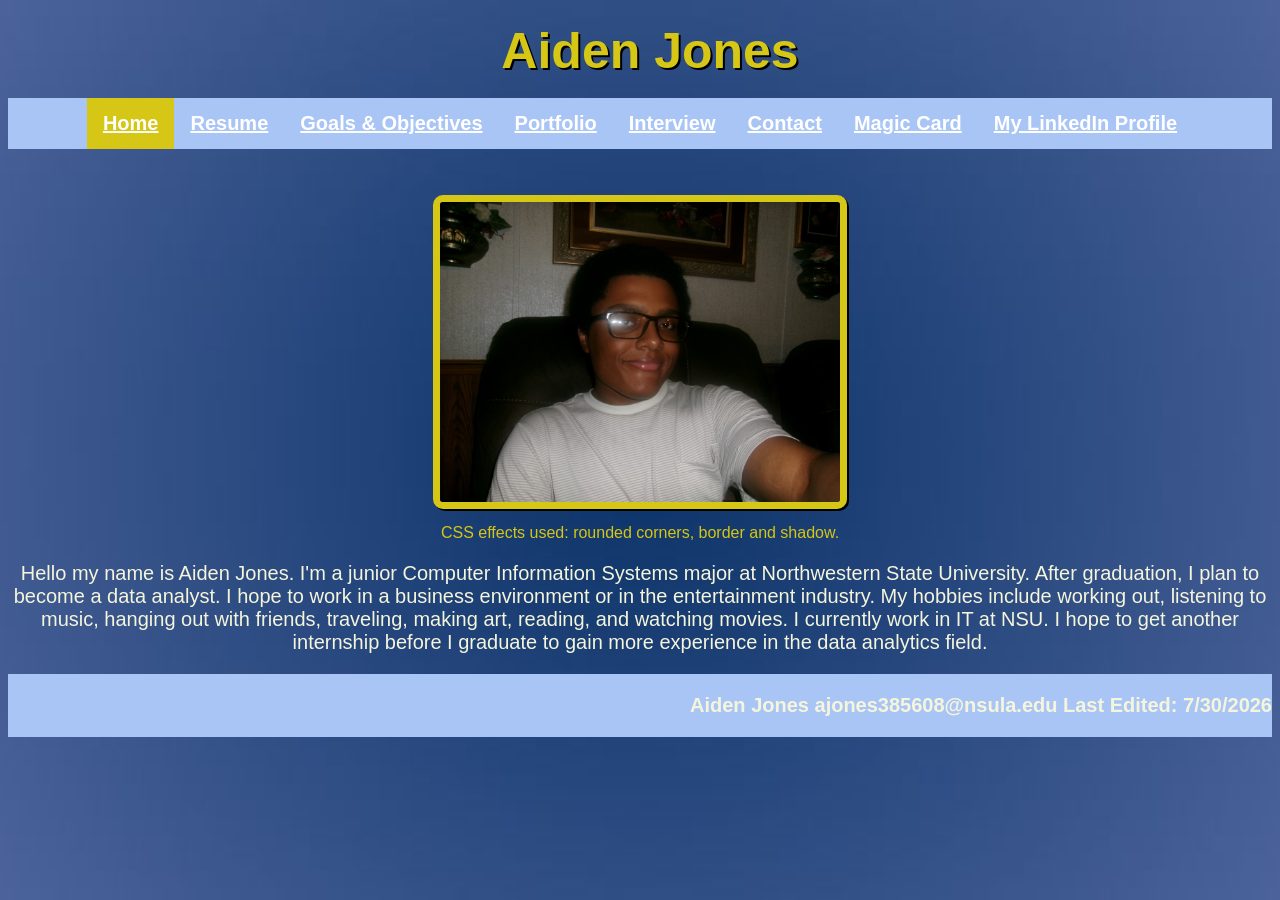
<file: index.html>
<!DOCTYPE html>
<html lang="en">
<head>
    <meta charset="UTF-8">
    <title>Aiden Jones | Professional Portfolio</title>
    <link rel="stylesheet" href="./styles.css">
</head>
<body>
    <header>
        <h1>Aiden Jones</h1>
    <div class="nav-bar">
        <ul>
            <li><a href="index.html" class="active-page">Home</a></li>
            <li><a href="resume.html">Resume</a></li>
            <li><a href="goalsobjective.html">Goals & Objectives</a></li>
            <li><a href="portfolio.html">Portfolio</a></li>
            <li><a href="interview.html">Interview</a></li>
            <li><a href= "contact.html">Contact</a></li>
            <li> <a href="magiccard.html" >Magic Card</a></li>
            <li><a href= "https://www.linkedin.com/in/aiden-jones-3805a53a8/">My LinkedIn Profile</a></li>
        </ul>
     </div>
    </header>
    <main>
        <section>
            <figure class="figure-caption">
            <div class="img-container">
            <img src="115_1010 (2).JPEG" alt="Photo of Me">
            </div>
            <figcaption>CSS effects used: rounded corners, border and shadow.</figcaption>
            </figure>
            <div class="index-pg">
            <p>
            Hello my name is Aiden Jones. I'm a junior Computer Information Systems major at Northwestern State University.
            After graduation, I plan to become a data analyst. I hope to work in a business environment or in the entertainment 
            industry. My hobbies include working out, listening to music, hanging out with friends, traveling, making art,
            reading, and watching movies. I currently work in IT at NSU. I hope to get another internship before I graduate
            to gain more experience in the data analytics field. 
            </p>
        </div>
        </section>
        <footer class="footer-all">
            <p> Aiden Jones
            ajones385608@nsula.edu
            Last Edited: 7/30/2026 </p>
        </footer>

    </main>
    </body>
    </html>
</file>
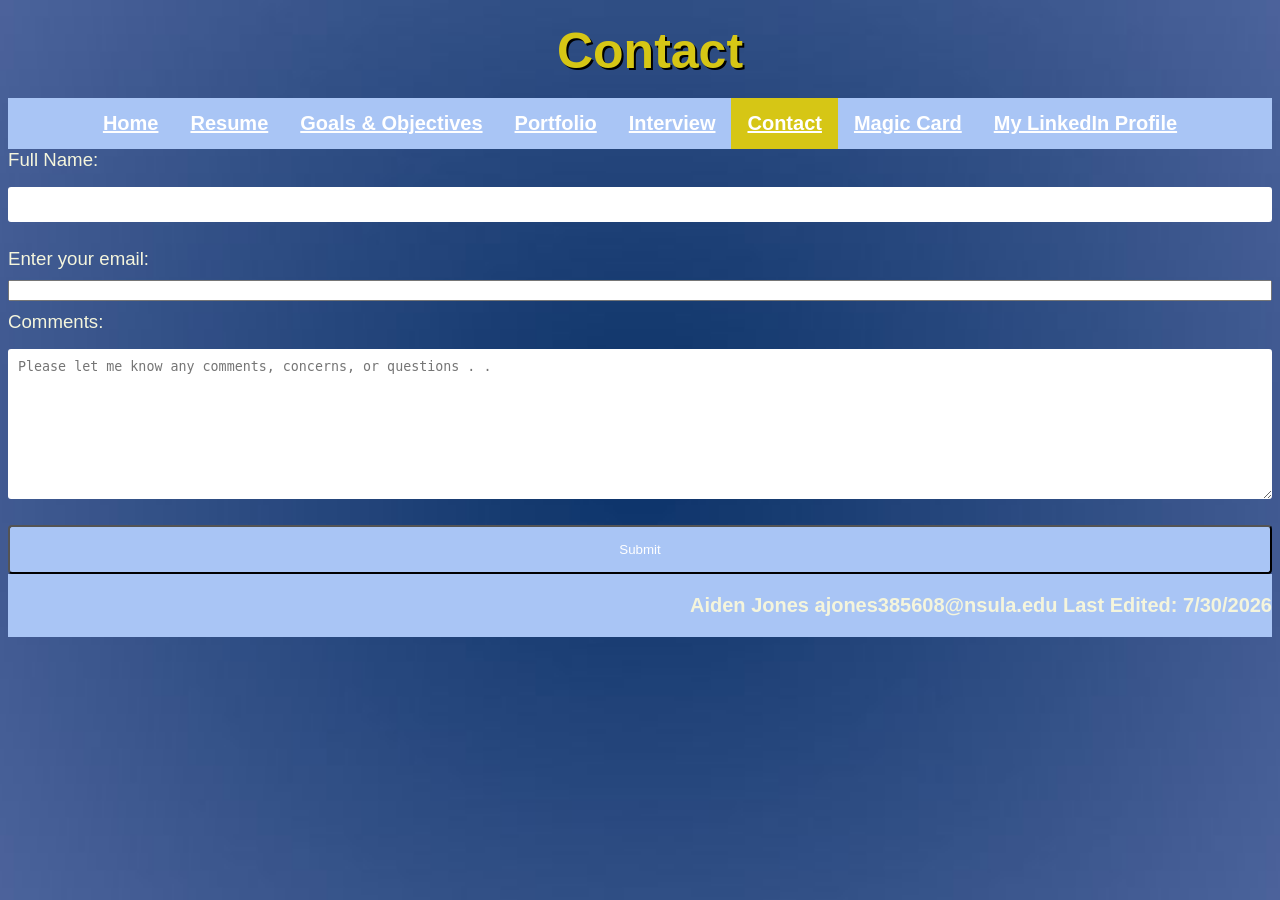
<file: contact.html>
<!DOCTYPE html>
<html lang="en">
<head>
    <meta charset="UTF-8">
    <title>Aiden Jones | Portfolio</title>
    <link rel="stylesheet" href="styles.css">
</head>
<body>
    <header>
       <h1> Contact </h1>
       <div class="nav-bar">
        <ul>
            <li><a href="index.html">Home</a></li>
            <li><a href="resume.html">Resume</a></li>
            <li><a href="goalsobjective.html">Goals & Objectives</a></li>
            <li><a href="portfolio.html">Portfolio</a></li>
            <li><a href="interview.html">Interview</a></li>
            <li><a href= "contact.html" class="active-page">Contact</a></li>
            <li> <a href="magiccard.html" >Magic Card</a></li>
            <li><a href= "https://www.linkedin.com/in/aiden-jones-3805a53a8/">My LinkedIn Profile</a></li>
        </ul>
     </div>
    </header>
    <main>
    <div class="contact-form">
        <form>
            <label for="fullname">Full Name:</label>
            <input type="text" id="fullname" name="fullname">

            <label for="email">Enter your email:</label>
            <input type="email" id="email" name="email">

            <label for="comments">Comments:</label>
            <textarea id="comments" name="comments" placeholder="Please let me know any comments, concerns, or questions . ."
            style="height:150px"></textarea>

            <input type="submit" value="Submit">
        </form>
    </div>
        <footer class="footer-all">
            <p> Aiden Jones
            ajones385608@nsula.edu
            Last Edited: 7/30/2026 </p>
        </footer>
</file>
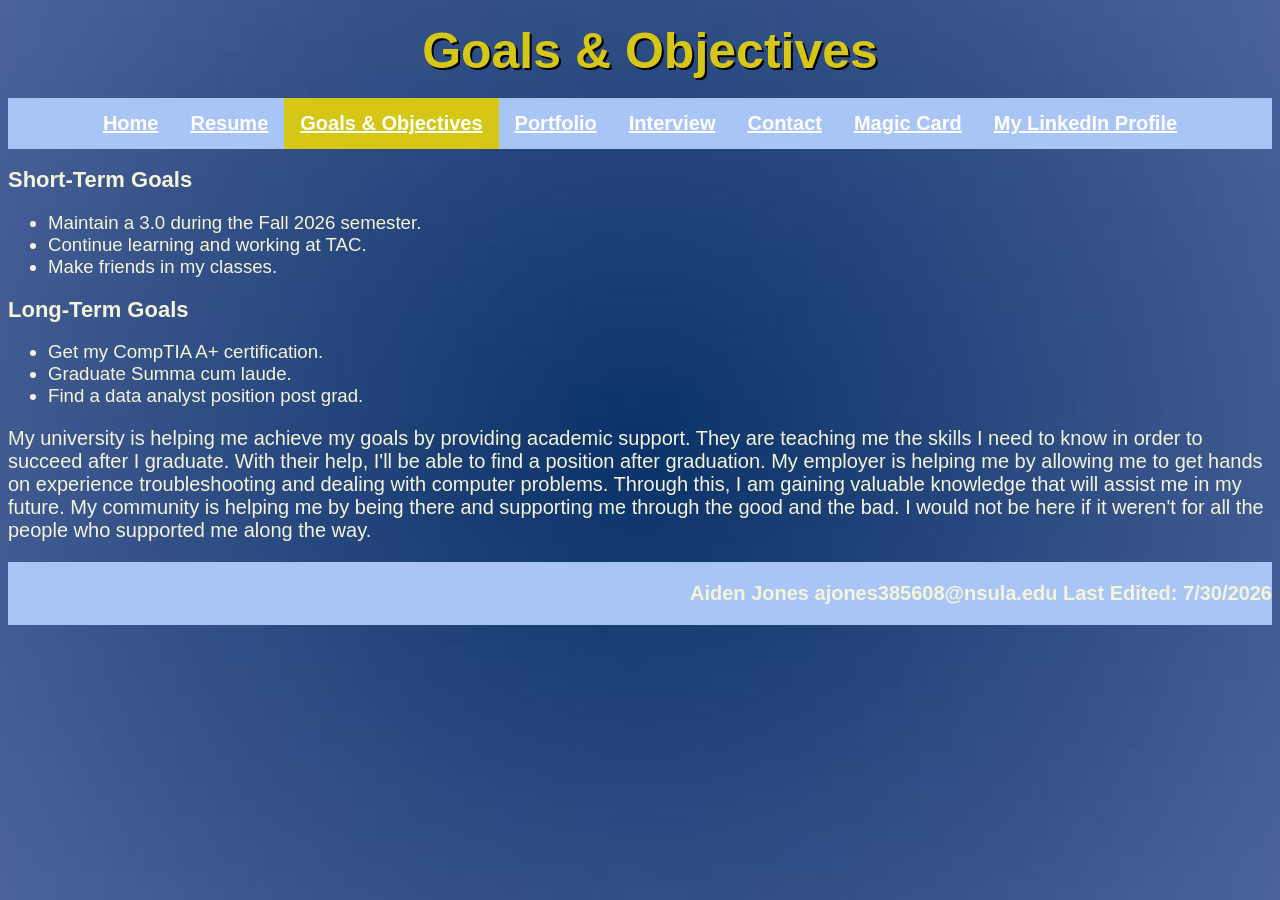
<file: goalsobjective.html>
<!DOCTYPE html>
<html lang="en">
<head>
    <meta charset="UTF-8">
    <title>Aiden Jones | Goals & Objectives</title>
    <link rel="stylesheet" href="styles.css">
</head>
<header>
    <h1>Goals & Objectives</h1>
     <div class="nav-bar">
        <ul>
            <li><a href="index.html">Home</a></li>
            <li><a href="resume.html">Resume</a></li>
            <li><a href="goalsobjective.html" class="active-page">Goals & Objectives</a></li>
            <li><a href="portfolio.html">Portfolio</a></li>
            <li><a href="interview.html">Interview</a></li>
            <li><a href= "contact.html">Contact</a></li>
            <li> <a href="magiccard.html" >Magic Card</a></li>
            <li><a href= "https://www.linkedin.com/in/aiden-jones-3805a53a8/">My LinkedIn Profile</a></li>
        </ul>
     </div>

</header>
<main>
    <section>
<body>
    <h2>Short-Term Goals</h2>
    <ul>
        <li>Maintain a 3.0 during the Fall 2026 semester.</li>
        <li>Continue learning and working at TAC.</li>
        <li>Make friends in my classes.</li>
    </ul>
    <h2>Long-Term Goals</h2>
    <ul>
        <li>Get my CompTIA A+ certification.</li>
        <li>Graduate Summa cum laude.</li>
        <li>Find a data analyst position post grad.</li>
    </ul>
    <p>
        My university is helping me achieve my goals by providing academic support. They are teaching me the skills I need to know in order to
        succeed after I graduate. With their help, I'll be able to find a position after graduation. My employer is helping me by allowing me to
        get hands on experience troubleshooting and dealing with computer problems. Through this, I am gaining valuable knowledge that will assist
        me in my future. My community is helping me by being there and supporting me through the good and the bad. I would not be here if it weren't
        for all the people who supported me along the way.
    </p>

</body>
</section>
<footer class="footer-all">
            <p> Aiden Jones
            ajones385608@nsula.edu
            Last Edited: 7/30/2026 </p>
        </footer>
</main>
</file>
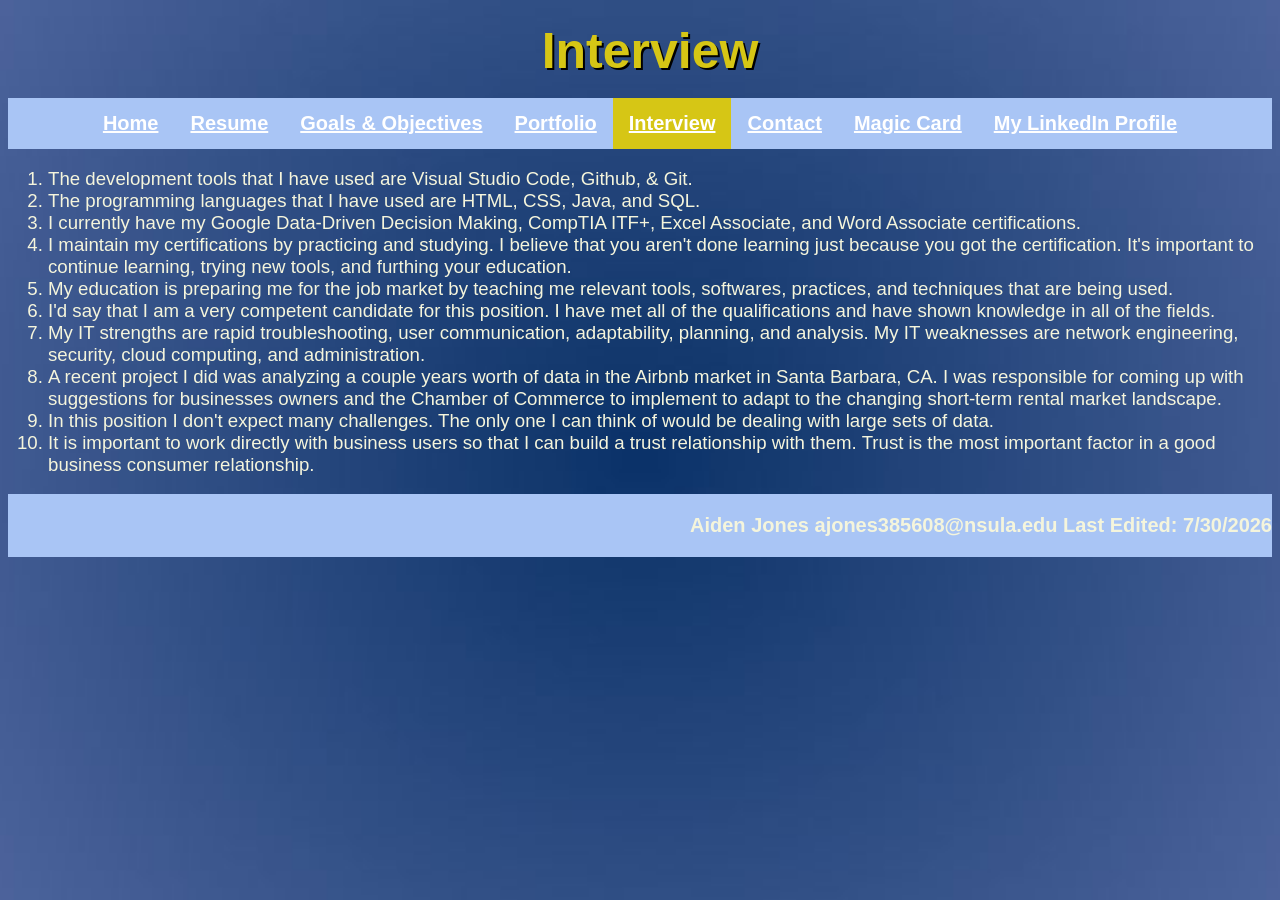
<file: interview.html>
<!DOCTYPE html>
<html lang="en">
<head>
    <meta charset="UTF-8">
    <title>Aiden Jones | Interview</title>
    <link rel="stylesheet" href="styles.css">
</head>
<body>
    <header>
       <h1>Interview</h1>
        <div class="nav-bar">
        <ul>
            <li><a href="index.html">Home</a></li>
            <li><a href="resume.html">Resume</a></li>
            <li><a href="goalsobjective.html">Goals & Objectives</a></li>
            <li><a href="portfolio.html">Portfolio</a></li>
            <li><a href="interview.html" class="active-page">Interview</a></li>
            <li><a href= "contact.html">Contact</a></li>
            <li> <a href="magiccard.html" >Magic Card</a></li>
            <li><a href= "https://www.linkedin.com/in/aiden-jones-3805a53a8/">My LinkedIn Profile</a></li>
        </ul>
     </div>
    </header>
    <main>
        <section>
            <ol>
                <li>The development tools that I have used are Visual Studio Code, Github, & Git. </li>
                <li>The programming languages that I have used are HTML, CSS, Java, and SQL.</li>
                <li>I currently have my Google Data-Driven Decision Making, CompTIA ITF+, Excel Associate, and Word Associate certifications.</li>
                <li>I maintain my certifications by practicing and studying. I believe that you aren't done learning just because you got the certification.
                    It's important to continue learning, trying new tools, and furthing your education.
                </li>
                <li>My education is preparing me for the job market by teaching me relevant tools, softwares, practices, and techniques that are being used.</li>
                <li>I'd say that I am a very competent candidate for this position. I have met all of the qualifications and have shown knowledge in all of the fields.</li>
                <li>My IT strengths are rapid troubleshooting, user communication, adaptability, planning, and analysis.
                    My IT weaknesses are network engineering, security, cloud computing, and administration.
                </li>
                <li>A recent project I did was analyzing a couple years worth of data in the Airbnb market in Santa Barbara, CA. I was responsible for 
                coming up with suggestions for businesses owners and the Chamber of Commerce to implement to adapt to the changing short-term rental market landscape.
                </li>
                <li>In this position I don't expect many challenges. The only one I can think of would be dealing with large sets of data.</li>
                <li>It is important to work directly with business users so that I can build a trust relationship with them. Trust is the most important
                    factor in a good business consumer relationship.
                </li>
            </ol>
        </section>
       <footer class="footer-all">
            <p> Aiden Jones
            ajones385608@nsula.edu
            Last Edited: 7/30/2026 </p>
        </footer>
    </main>
</file>
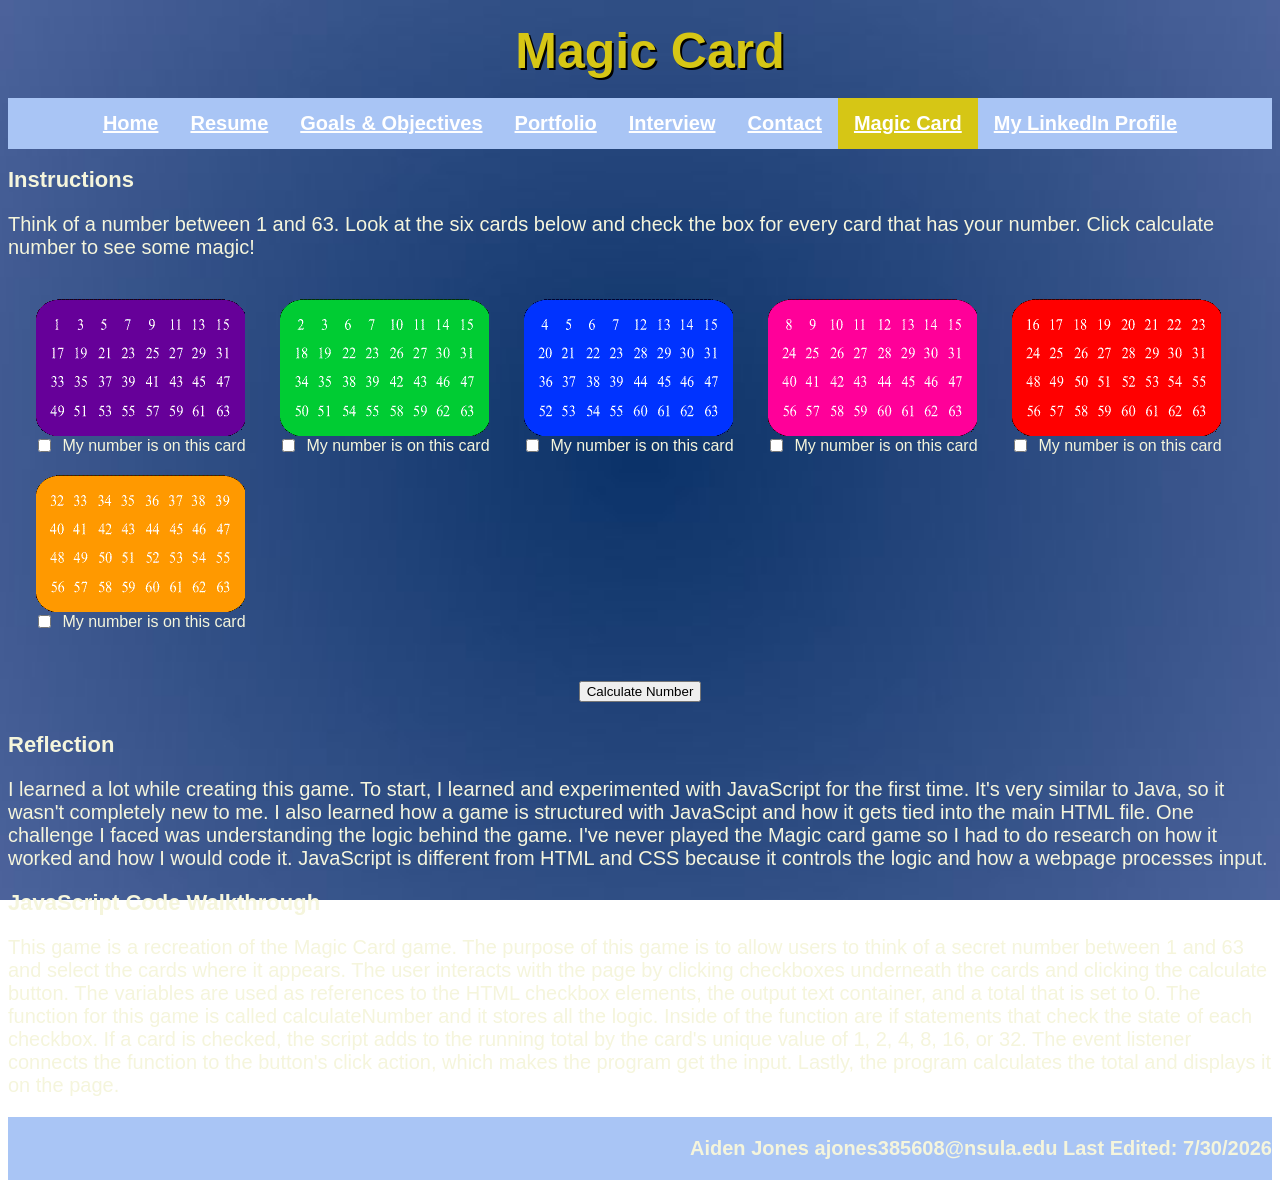
<file: magiccard.html>
<!DOCTYPE html>
<html lang="en">
<head>
    <meta charset="UTF-8">
    <title>Aiden Jones | Magic Card</title>
    <link rel="stylesheet" href="styles.css">
</head>
<body>
    <main>
    <header>
       <h1> Magic Card </h1>
       <div class="nav-bar">
        <ul>
            <li><a href="index.html">Home</a></li>
            <li><a href="resume.html">Resume</a></li>
            <li><a href="goalsobjective.html">Goals & Objectives</a></li>
            <li><a href="portfolio.html">Portfolio</a></li>
            <li><a href="interview.html">Interview</a></li>
            <li><a href= "contact.html" >Contact</a></li>
            <li> <a href="magiccard.html" class="active-page">Magic Card</a></li>
            <li><a href= "https://www.linkedin.com/in/aiden-jones-3805a53a8/">My LinkedIn Profile</a></li>
        </ul>
     </div>
    </header>
    <section class="instructions">
    <h2> Instructions </h2>
    <p>
    Think of a number between 1 and 63. Look at the six cards below and check the box for every card that has your number.
    Click calculate number to see some magic!
    </p>
    </section>
    <section class="card-grid">
        <div class="card-container">
        <img src="mystery-card-1.gif" alt="Magic Card 1">
        <label><input type="checkbox" id="card1">My number is on this card</label>
    </div>
    <div class="card-container">
        <img src="mystery-card-2.gif" alt="Magic Card 2">
        <label><input type="checkbox" id="card2">My number is on this card</label>
    </div>
    <div class="card-container">
        <img src="mystery-card-3.gif" alt="Magic Card 3">
        <label><input type="checkbox" id="card3">My number is on this card</label>
    </div>
    <div class="card-container">
        <img src="mystery-card-4.gif" alt="Magic Card 4">
        <label><input type="checkbox" id="card4">My number is on this card</label>
    </div>
    <div class="card-container">
        <img src="mystery-card-5.gif" alt="Magic Card 5">
        <label><input type="checkbox" id="card5">My number is on this card</label>
    </div>
<div class="card-container">
        <img src="mystery-card-6.gif" alt="Magic Card 6">
        <label><input type="checkbox" id="card6">My number is on this card</label>
    </div>
    </section>
    <section class="controls">
        <button id="calc-btn">Calculate Number</button>
        <div id="result"></div>
    </section>
    <section>
        <h2>Reflection</h2>
        <p>
        I learned a lot while creating this game. To start, I learned and experimented with JavaScript for the first time.
        It's very similar to Java, so it wasn't completely new to me. I also learned how a game is structured with JavaScipt and how it 
        gets tied into the main HTML file. One challenge I faced was understanding the logic behind the game. I've never played the Magic card
        game so I had to do research on how it worked and how I would code it. JavaScript is different from HTML and CSS because it controls the logic
        and how a webpage processes input. 

        </p>
    </section>
    <section>
    <h2>JavaScript Code Walkthrough</h2>
    <p> 
       This game is a recreation of the Magic Card game. The purpose of this game is to allow users to think of a secret number between 1 and 63 and select the cards where it appears.
       The user interacts with the page by clicking checkboxes underneath the cards and clicking the calculate button. The variables are used as references to the HTML checkbox elements,
       the output text container, and a total that is set to 0. The function for this game is called calculateNumber and it stores all the logic. Inside of the function are if statements
       that check the state of each checkbox. If a card is checked, the script adds to the running total by the card's unique value of 1, 2, 4, 8, 16, or 32. The event listener connects the function
       to the button's click action, which makes the program get the input. Lastly, the program calculates the total and displays it on the page.
    </p>
    </section>
</main>

<script src="game.js"></script>

</body>
<footer class="footer-all">
            <p> Aiden Jones
            ajones385608@nsula.edu
            Last Edited: 7/30/2026 </p>
        </footer>
</file>
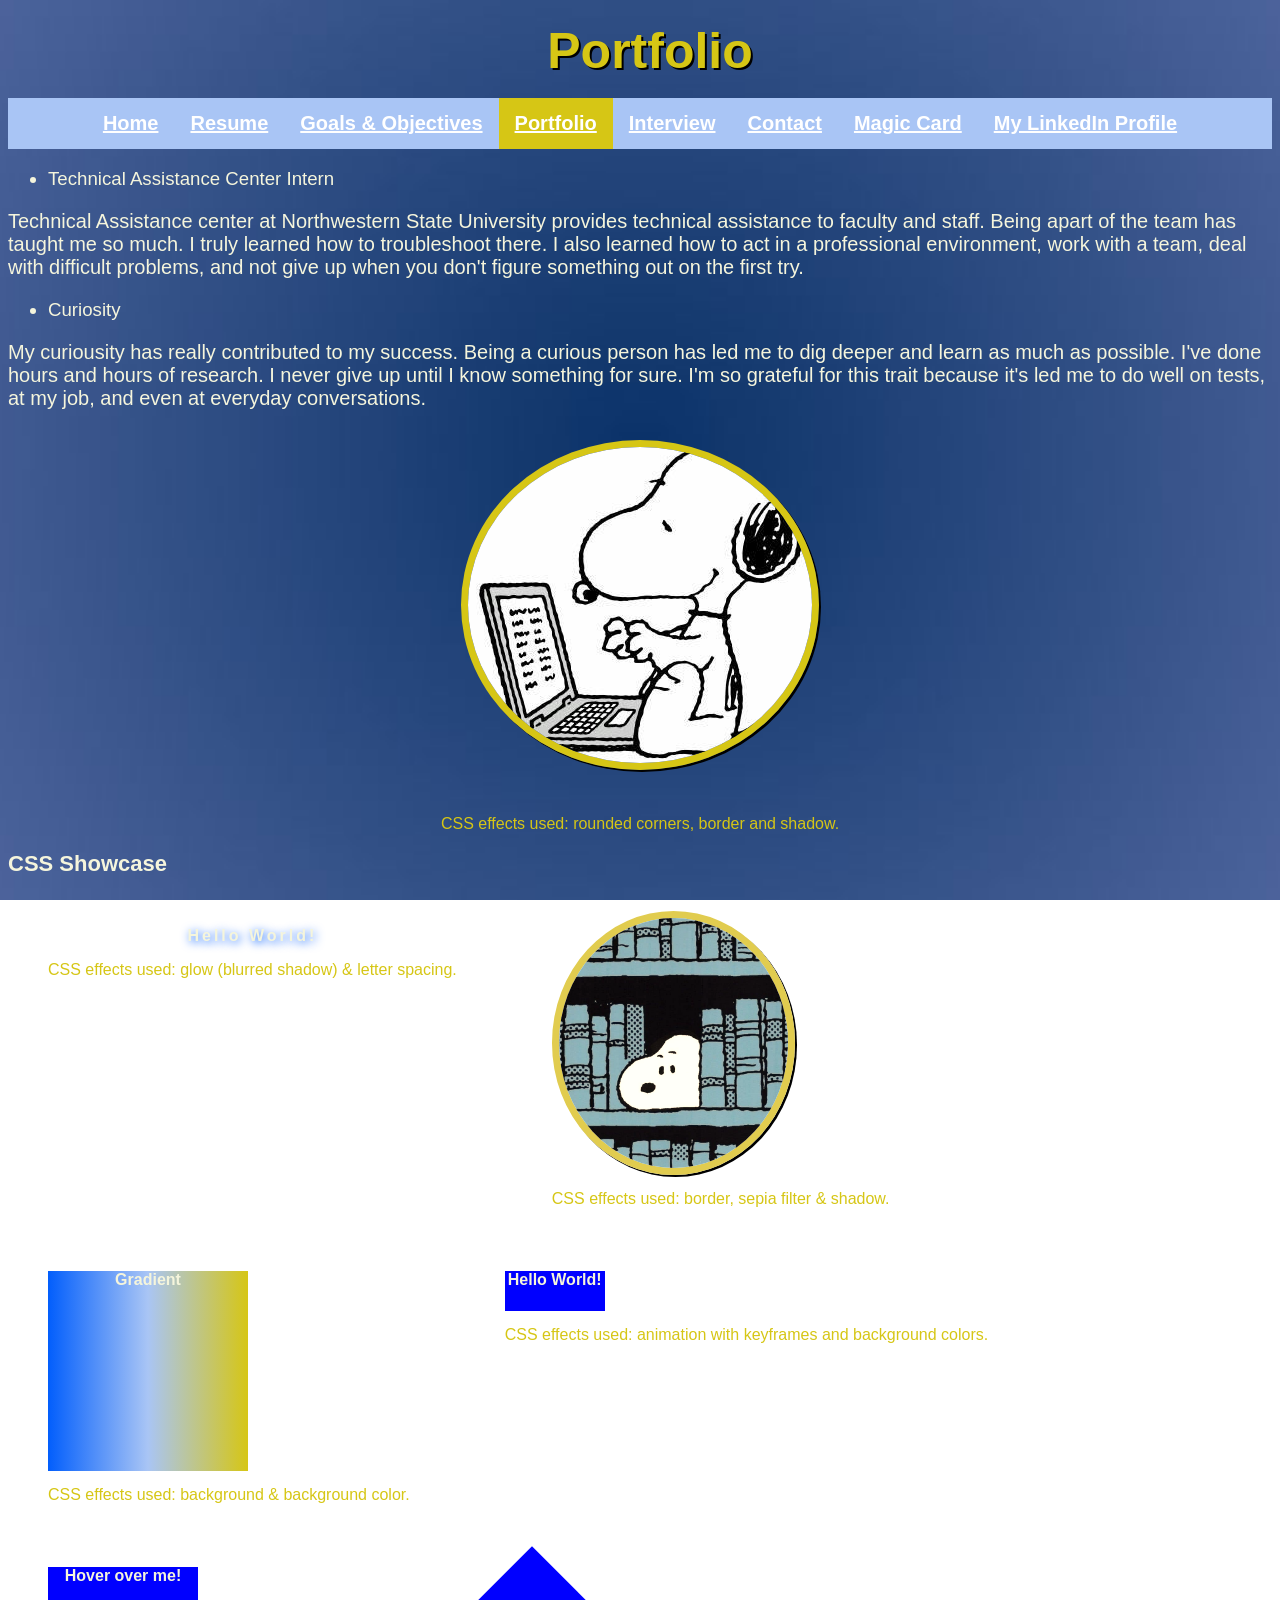
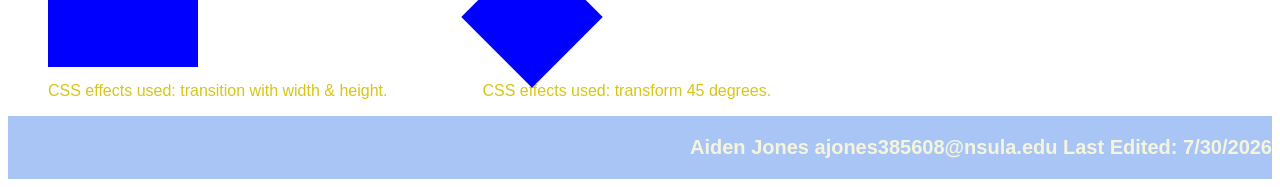
<file: portfolio.html>
<!DOCTYPE html>
<html lang="en">
<head>
    <meta charset="UTF-8">
    <title>Aiden Jones | Portfolio</title>
    <link rel="stylesheet" href="styles.css">
</head>
<body>
    <header>
       <h1> Portfolio </h1>
       <div class="nav-bar">
        <ul>
            <li><a href="index.html">Home</a></li>
            <li><a href="resume.html">Resume</a></li>
            <li><a href="goalsobjective.html">Goals & Objectives</a></li>
            <li><a href="portfolio.html" class="active-page">Portfolio</a></li>
            <li><a href="interview.html">Interview</a></li>
            <li><a href= "contact.html">Contact</a></li>
            <li> <a href="magiccard.html" >Magic Card</a></li>
            <li><a href= "https://www.linkedin.com/in/aiden-jones-3805a53a8/">My LinkedIn Profile</a></li>
        </ul>
     </div>
    </header>
    <main>
        <section>
        
            <ul>
                <li>Technical Assistance Center Intern</li>
            </ul>
            <p>
                Technical Assistance center at Northwestern State University provides technical assistance to faculty 
                and staff. Being apart of the team has taught me so much. I truly learned how to troubleshoot there.
                I also learned how to act in a professional environment, work with a team, deal with difficult problems,
                and not give up when you don't figure something out on the first try.
            </p>
            <ul>
                <li>Curiosity</li>
            </ul>
            <p>
            My curiousity has really contributed to my success. Being a curious person has led me to dig deeper and 
            learn as much as possible. I've done hours and hours of research. I never give up until I know something for sure.
            I'm so grateful for this trait because it's led me to do well on tests, at my job, and even at everyday conversations.
            </p>
        
            <figure class="figure-caption">
            <div class="portfolio-img">
            <img src="computer snoopy.jpg" alt="Snoopy types on computer">
             </div>
            <figcaption>CSS effects used: rounded corners, border and shadow.</figcaption>
        </figure>
            </section>

            <section>

            <h2>CSS Showcase</h2>

        <div class="css-showcase">
            <figure class="figure-caption">
                <div class="portfolio-fxtxt">
                 <h3>Hello World!</h3>
                </div>
                <figcaption>CSS effects used: glow (blurred shadow) & letter spacing.</figcaption>
            </figure>
            <figure class="figure-caption">
                <div class="showcase-img">
                <img src="0d6210a4c7441012c1005fe2d8128b9c.jpg" alt="Snoopy sticking his heas through a bookshelf">
                </div>
                <figcaption>CSS effects used: border, sepia filter & shadow.</figcaption>
            </figure>
            <figure class="figure-caption">
                <div class="showcase-gradient">
                    <h3>Gradient</h3>
                    </div>
                <figcaption>CSS effects used: background & background color.</figcaption>
            </figure>
               
            <figure class="figure-caption">
                <div class="color-changetxt">
                    <h3>Hello World!</h3>
                </div>
                 <figcaption>CSS effects used: animation with keyframes and background colors.</figcaption>
            </figure>
            
            <figure class="figure-caption">
                <div class="transition-block">
                    <h3>Hover over me!</h3>
                </div>
                <figcaption>CSS effects used: transition with width & height.</figcaption>
            </figure>
            <figure class="figure-caption">
                <div class="transformation-block">
                    <h3> </h3>
                </div>
                <figcaption>CSS effects used: transform 45 degrees.</figcaption>
            </figure>
            
         </div>



            </section>
            <footer class="footer-all">
            <p> Aiden Jones
            ajones385608@nsula.edu
            Last Edited: 7/30/2026 </p>
        </footer>
    </main>
</file>
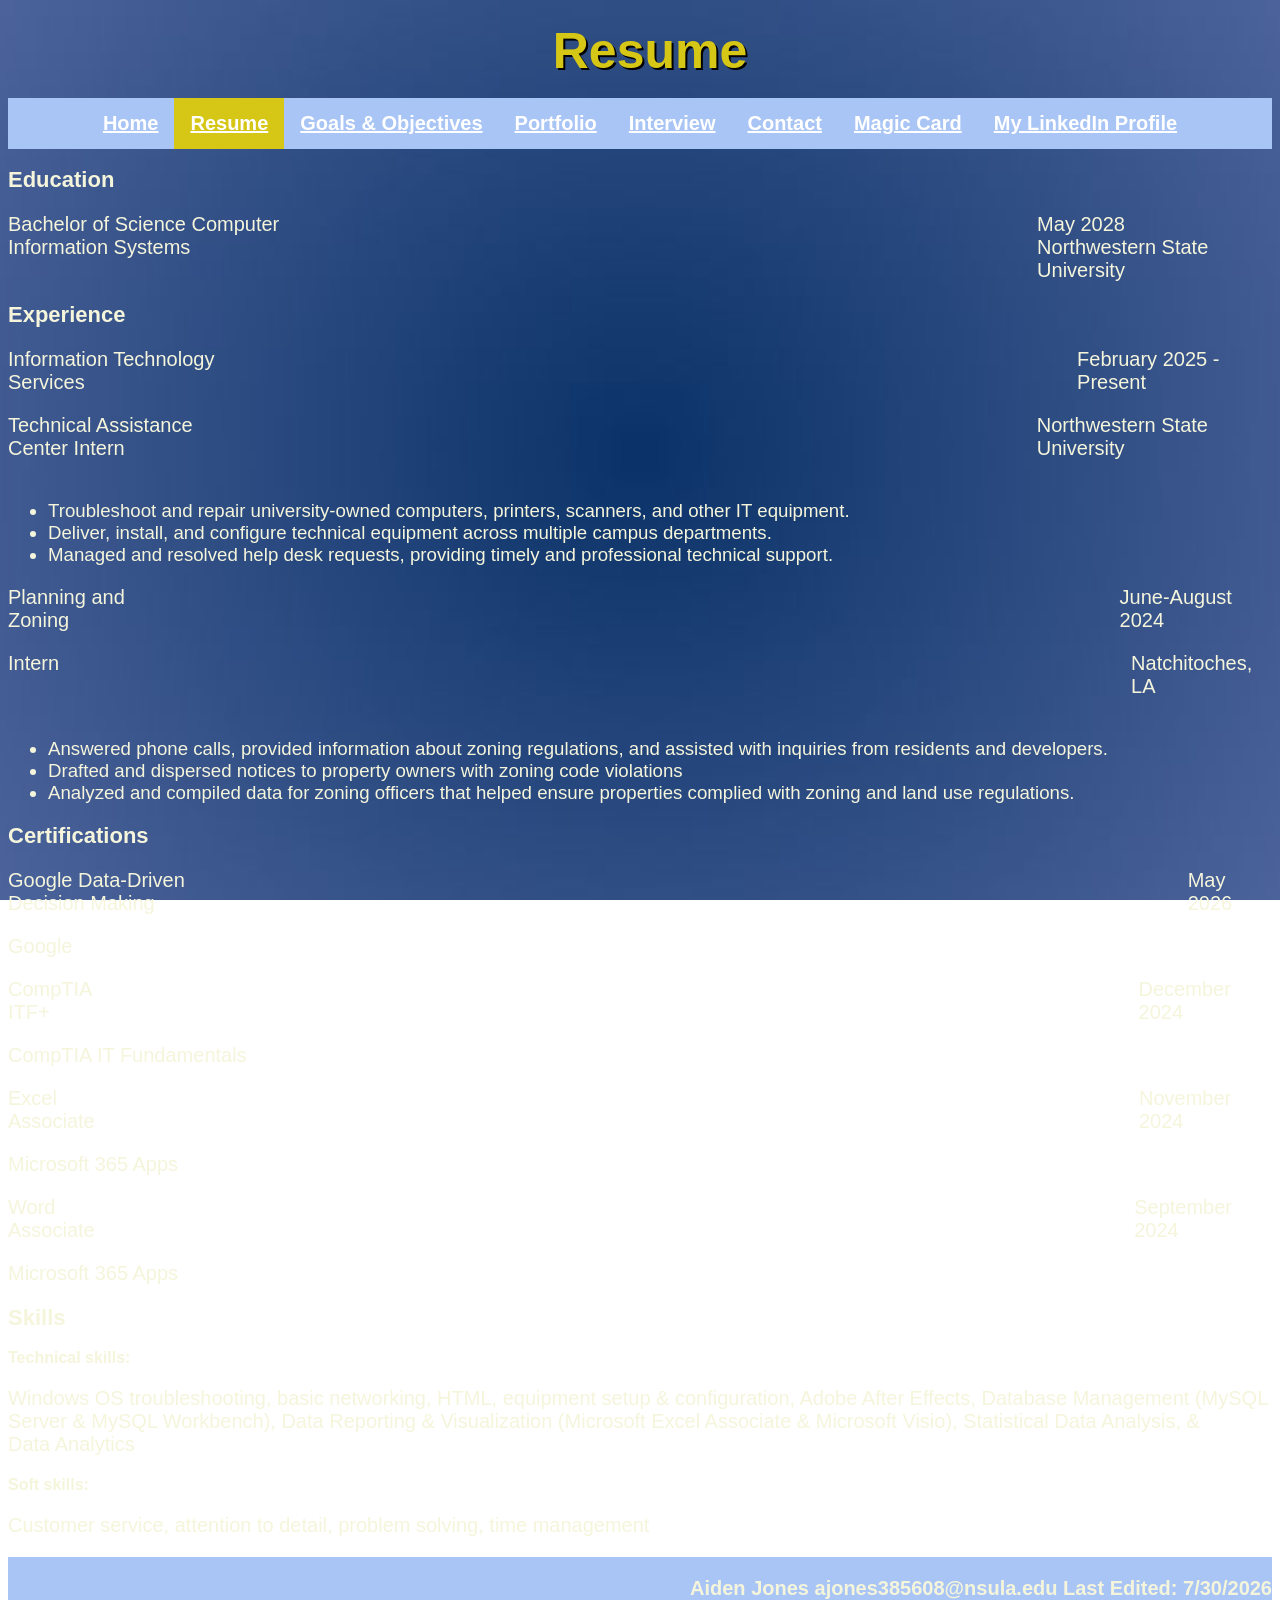
<file: resume.html>
<!DOCTYPE html>
<html lang="en">
<head>
    <meta charset="UTF-8">
    <title>Aiden Jones | Resume</title>
    <link rel="stylesheet" href="styles.css">
</head>
<body>
    <header>
       <h1>Resume</h1>
         <div class="nav-bar">
        <ul>
            <li><a href="index.html">Home</a></li>
            <li><a href="resume.html" class="active-page">Resume</a></li>
            <li><a href="goalsobjective.html">Goals & Objectives</a></li>
            <li><a href="portfolio.html">Portfolio</a></li>
            <li><a href="interview.html">Interview</a></li>
            <li><a href= "contact.html">Contact</a></li>
            <li> <a href="magiccard.html" >Magic Card</a></li>
            <li><a href= "https://www.linkedin.com/in/aiden-jones-3805a53a8/">My LinkedIn Profile</a></li>
        </ul>
     </div>
    </header>
    <main>
        <section>
            <h2>Education</h2>
            <p>
                Bachelor of Science Computer Information Systems<span style="display:inline-block; width: 700px;"></span> May 2028
                <br>Northwestern State University
            </p>
            <h2>Experience</h2> 
            <p>
               Information Technology Services<span style="display:inline-block; width: 900px;"></span>February 2025 - Present
            <p> Technical Assistance Center Intern<span style="display:inline-block; width: 850px;"></span>Northwestern State University </p>
            </p>
            <ul>
                <li>Troubleshoot and repair university-owned computers, printers, scanners, and other IT equipment.</li>
                <li>Deliver, install, and configure technical equipment across multiple campus departments.</li>
                <li>Managed and resolved help desk requests, providing timely and professional technical support.</li>
            </ul>
            <p>
                Planning and Zoning<span style="display:inline-block; width: 1000px;"></span>June-August 2024
                <p>Intern <span style="display:inline-block; width: 1150px;"></span>Natchitoches, LA</p>
            </p>
            <ul>
                <li>Answered phone calls, provided information about zoning regulations, and assisted with inquiries from residents and developers.</li>
                <li>Drafted and dispersed notices to property owners with zoning code violations</li>
                <li>Analyzed and compiled data for zoning officers that helped ensure properties complied with zoning and land use regulations.</li>
            </ul>
            <h2>Certifications</h2>
            <p>Google Data-Driven Decision Making<span style="display:inline-block; width: 900px;"></span>May 2026
                <p>Google</p>
                <p>CompTIA ITF+<span style="display:inline-block; width: 1075px;"></span>December 2024</p>
                <p>CompTIA IT Fundamentals</p>
                <p>Excel Associate<span style="display:inline-block; width: 1070px;"></span>November 2024</p>
                <p>Microsoft 365 Apps</p>
                <p>Word Associate<span style="display:inline-block; width: 1070px;"></span>September 2024</p>
                <p>Microsoft 365 Apps  </p>
                <h2>Skills</h2>
                <h3>Technical skills:</h3>
                <p>Windows OS troubleshooting, basic networking, HTML, equipment setup & configuration,
                Adobe After Effects, Database Management (MySQL Server & MySQL Workbench), Data
                Reporting & Visualization (Microsoft Excel Associate & Microsoft Visio), Statistical Data
                Analysis, & Data Analytics
                </p>
                <h3>Soft skills:</h3>
                <p>Customer service, attention to detail, problem solving, time management</p>
        </section>
       
        <footer class="footer-all">
            <p> Aiden Jones
            ajones385608@nsula.edu
            Last Edited: 7/30/2026 </p>
        </footer>
    </main>
</file>
<file: styles.css>
body {
    background-image: url("website background.jpg");
    background-repeat: no-repeat;
    background-size: cover;
    background-position: center;
    background-attachment: fixed;
}

h1 {
    font-family: 'Lucida Sans', 'Lucida Sans Regular', 'Lucida Grande', 'Lucida Sans Unicode', Geneva, Verdana, sans-serif;
    position: relative;
    text-align: center;
    font-size: 50px;
    color: #d6c615;
    margin-left: 20px;
    top: -20px;
    text-shadow: 2px 2px black;
}

p {
    font-family: Arial, Helvetica, sans-serif;
    position: relative;
    text-align: left;
    text-wrap: pretty;
    font-size: 20px;
    word-wrap: break-word;
    word-break: normal;
    display: flex;
    color: beige;
}

.img-container {
    display: flex;
    width: 100%;
    justify-content: center;
    
}

.img-container img {
    width: 400px;
    height: 300px;
    margin-top: 30px;
    border: 7px solid #d6c615;
    border-radius: 10px;
    box-shadow: 2px 2px black;
}

nav a {
    display: flex;
    flex: box;
    text-align: center;
    padding: 10px 20px;
    
}

.footer-all {
    display: flex;
    justify-content: flex-end;
    background-color:#a9c5f5;
    font: arial;
    font-weight: bold;
    color: beige;
    align-items: left;
    font-size: 12px;
    margin-top: auto;
}

h2 {
    color: beige;
    font-family: 'Lucida Sans', 'Lucida Sans Regular', 'Lucida Grande', 'Lucida Sans Unicode', Geneva, Verdana, sans-serif;
    font-size: 22px;
    
}

h3 {
    color: beige;
    font-family: 'Lucida Sans', 'Lucida Sans Regular', 'Lucida Grande', 'Lucida Sans Unicode', Geneva, Verdana, sans-serif;
    font-size: 16px;
}

.index-pg p {
    font-family: Arial, Helvetica, sans-serif;
    font-weight: 300;
    color: beige;
    position: relative;
    text-align: center;
    text-wrap: pretty;
    font-size: 20px;
    word-wrap: break-word;
    word-break: normal;
    display: flex;
}

.nav-bar ul li a {
    display: block;
    color: white;
    padding: 14px 16px;
    font-family: Arial, Helvetica, sans-serif;
    font-size: 20px;
    font-weight: bold;

}

.nav-bar a:hover {
    background-color: rgb(29, 45, 120);
}

.nav-bar ul {
    list-style-type: none;
    margin: 0;
    padding: 0;
    background-color:#a9c5f5;
    justify-content: center;
    display: flex;
    margin-top: -35px;
}
.active-page {
    background-color:#d6c615;

}
.nav-bar a:visited {
    color: purple;
}

.figure-caption figcaption {
    font-family: sans-serif;
    color: #d6c615;
    text-align: center;
    margin-top: 15px;
}

.portfolio-img {
    display: flex;
    width: 100%;
    justify-content: center;
}

.portfolio-img img {
    margin-top: 10px;
    margin-bottom: 30px;
    border: 7px solid #d6c615;
    border-radius: 50%;
    box-shadow: 2px 2px black;
}
.portfolio-fxtxt {
    text-shadow: 2px 2px 10px #025efc;
    letter-spacing: 3px;
}
.css-showcase {
    display: flex;
    flex-wrap: wrap;
    gap: 15px;
    text-align: center;
}
.showcase-img {
    display: flex;
}
.showcase-img img {
    max-width:100%
    width: 250px;
    height: 250px;
    border-radius: 50%;
    border: 7px solid #d6c615;
    box-shadow: 2px 2px black;
    filter: sepia(40%);
}
.showcase-gradient {
    width: 200px;
    height: 200px;
    background: #025EFC;
background: linear-gradient(90deg, rgba(2, 94, 252, 1) 0%, rgba(169, 197, 245, 1) 50%, rgba(214, 198, 21, 1) 100%);
}

@keyframes hueChange {
    from {background-color: blue;}
    to {background-color: red;}
}
.color-changetxt {
    width: 100px;
    height: 40px;
    background-color: blue;
    animation-name: hueChange;
    animation-duration: 10s;
}
.transition-block {
    width: 150px;
    height: 100px;
    background-color: blue;
    transition: width 5s;
}
.transition-block:hover {
    width: 300px;
    height: 200px;
}
.transformation-block {
    width: 100px;
    height: 100px;
    background-color: blue;
    transform: rotate(45deg);
}
input[type=text], textarea {
    padding: 10px;
    border: 2px blue;
    border-radius: 3px;
    box-sizing: border-box;
    margin-top: 6px;
    margin-bottom: 16px;
    resize: vertical;
}

input[type=submit] {
    background-color: #a9c5f5;
    color: white;
    border-radius: 4px;
    padding: 15px 25px;
}
input[type=submit]:hover {
    background-color:#6f8ab9;
}
.contact-form {
    font-family: 'Lucida Sans', 'Lucida Sans Regular', 'Lucida Grande', 'Lucida Sans Unicode', Geneva, Verdana, sans-serif;
    color: beige;
    display: block;
    font-size: 14pt;
}
form {
    display: flex;
    flex-direction: column;
    gap: 10px;
    width: 100%;
    
}
ul {
    font-family: 'Segoe UI', Tahoma, Geneva, Verdana, sans-serif;
    font-size: 14pt;
    color: beige;
   list-style-type: disc;

}
body {
    display: flex;
    flex-direction: column;
}
main {
    flex: 1;
}
ol {
    font-family: 'Segoe UI', Tahoma, Geneva, Verdana, sans-serif;
    font-size: 14pt;
    color: beige;
}
.card-grid {
    display: grid;
    grid-template-columns: repeat(auto-fit, minmax(200px, 1fr));
    gap: 20px;
    padding: 20px;
    max-width: 1200px;
}
.card-container {
    display: flex;
    flex-direction: column;
    align-items: center;
}
.card-container label {
    display: flex;
    align-items: center;
    gap: 8px;
    font-family: 'Segoe UI', Tahoma, Geneva, Verdana, sans-serif;
    font-size: 12pt;
    color: beige;
}
.controls {
    text-align: center;
    margin: 30px 0;
}
#result {
    margin-top: 15px;
    font-size: 14pt;
    font-family: 'Segoe UI', Tahoma, Geneva, Verdana, sans-serif;
    color: beige; 
}
</file>
